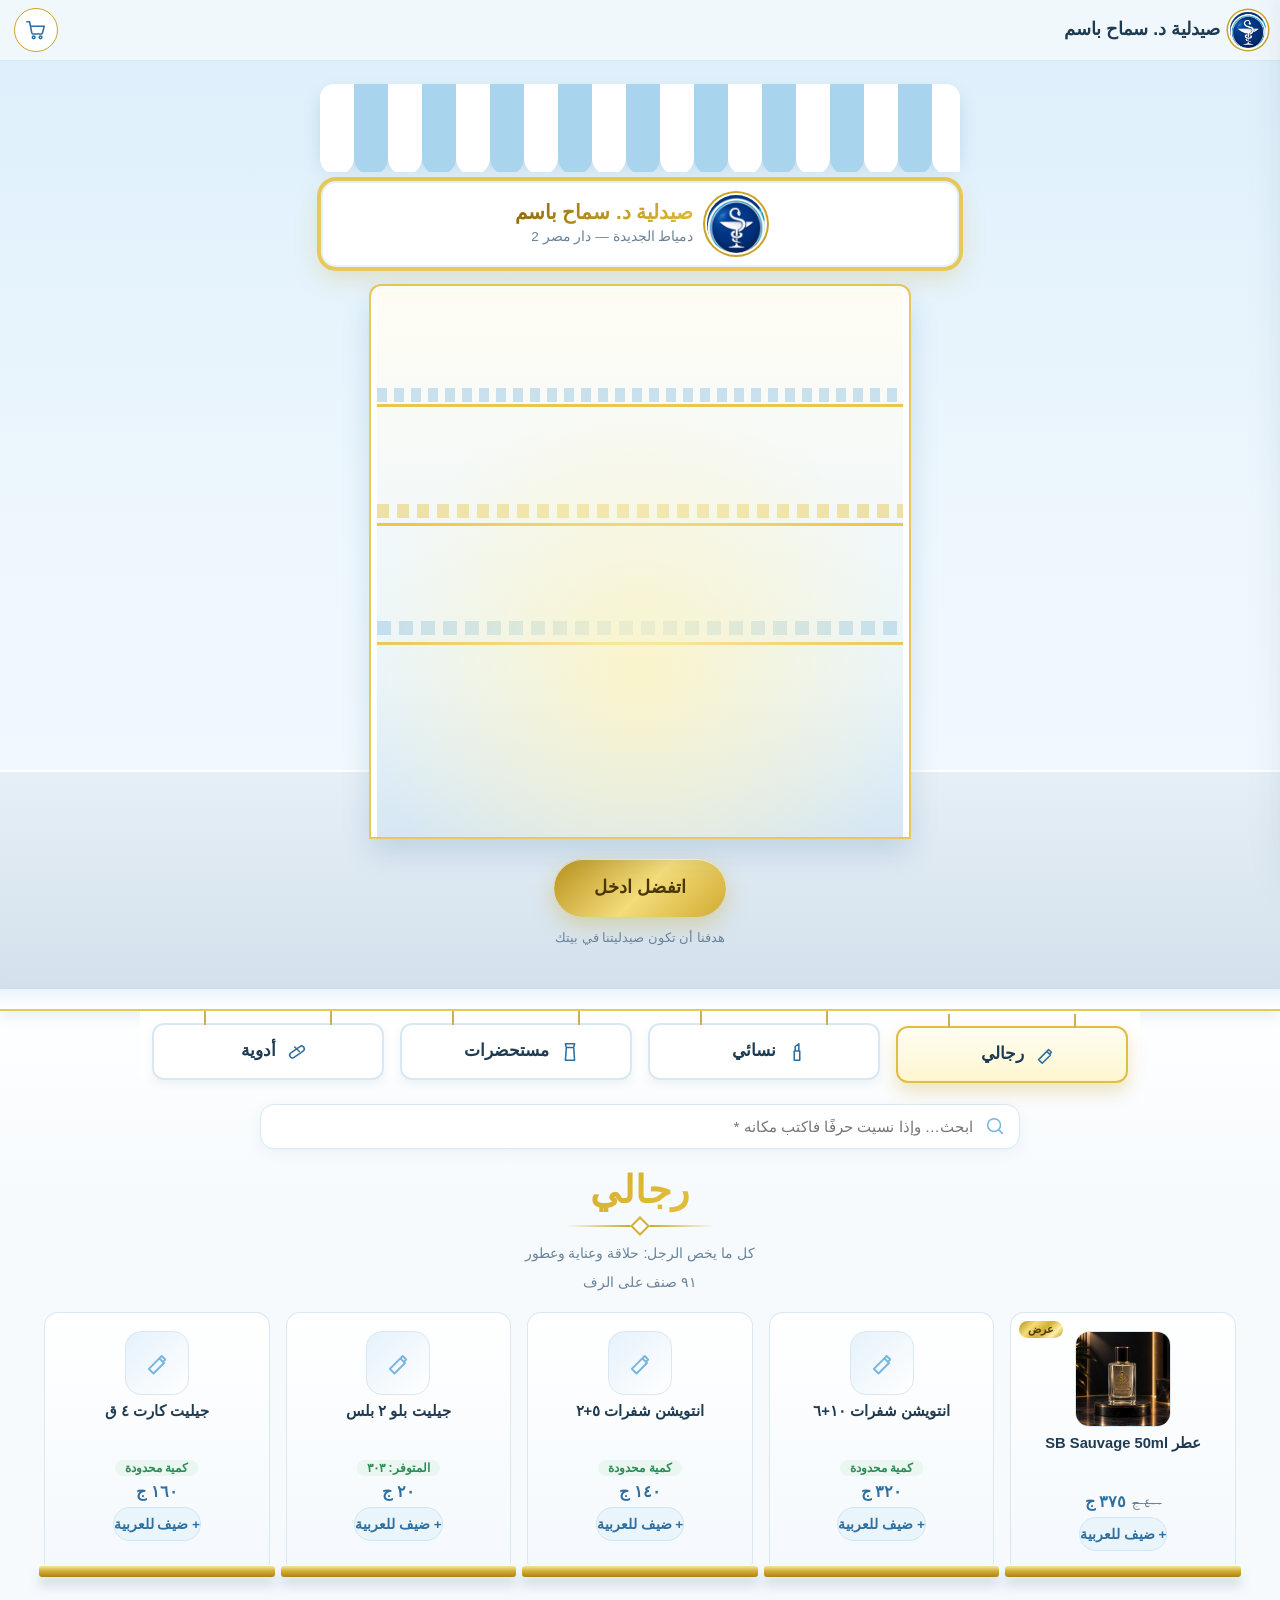
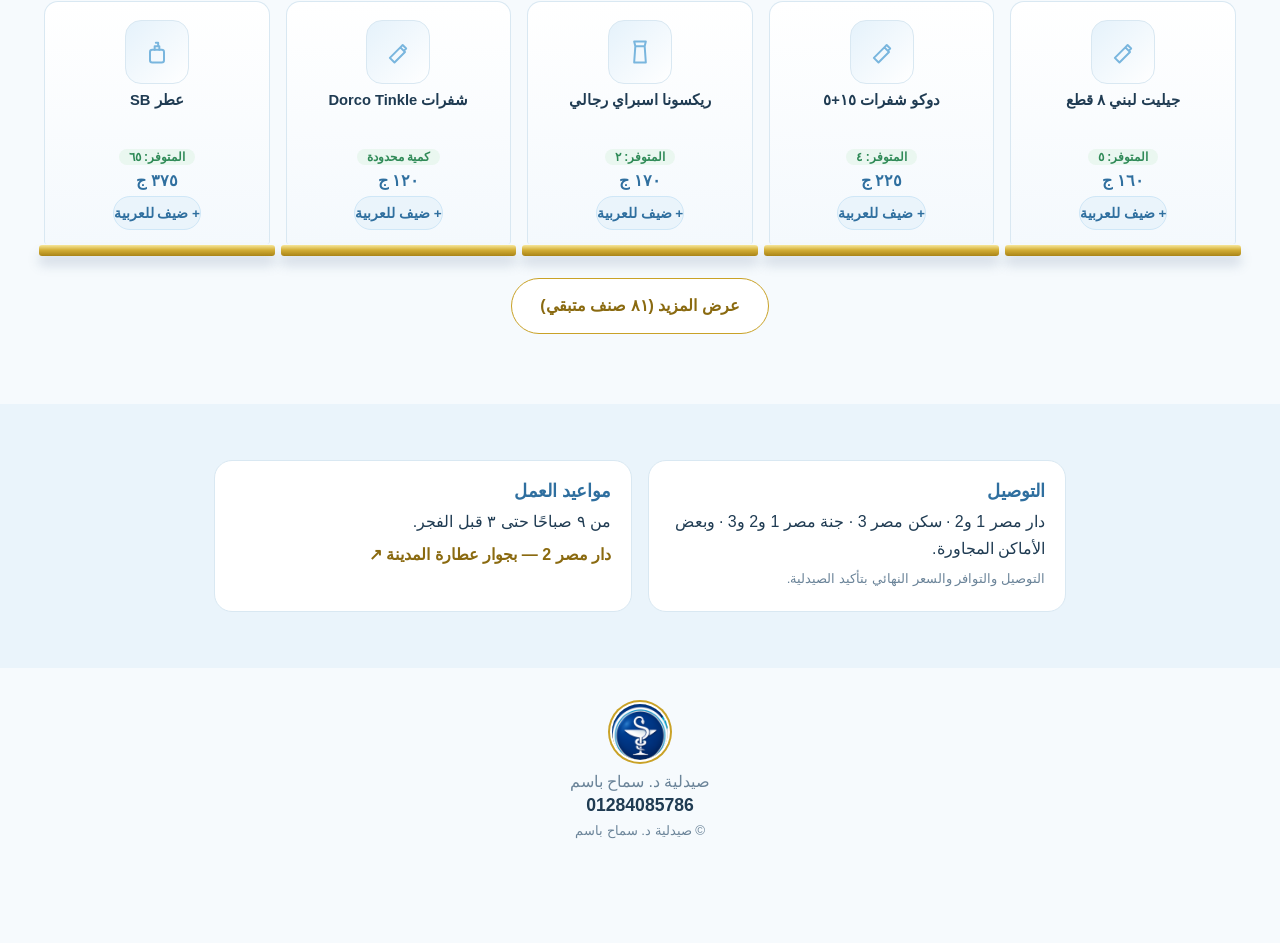
<file: public/index.html>
<!DOCTYPE html>
<html lang="ar" dir="rtl">
<head>
<meta charset="UTF-8">
<meta name="viewport" content="width=device-width, initial-scale=1.0, viewport-fit=cover">
<meta http-equiv="Content-Security-Policy" content="default-src 'self'; script-src 'self'; style-src 'self' https://fonts.googleapis.com 'unsafe-inline'; font-src https://fonts.gstatic.com; img-src 'self' data:; connect-src 'self'; object-src 'none'; base-uri 'self'; form-action 'none'; upgrade-insecure-requests">
<meta http-equiv="X-Content-Type-Options" content="nosniff">
<meta name="referrer" content="strict-origin-when-cross-origin">
<meta name="theme-color" content="#dff0fb">
<title>صيدلية د. سماح باسم | دمياط الجديدة - دار مصر</title>
<meta name="description" content="صيدلية د. سماح باسم في دمياط الجديدة. تجوّل بين الأرفف، ضيف أصنافك في العربية، واطلب عبر واتساب.">
<meta property="og:title" content="صيدلية د. سماح باسم">
<meta property="og:description" content="ادخل الصيدلية، اختار أصنافك، واطلب عبر واتساب في ثواني.">
<meta property="og:type" content="website">
<meta property="og:image" content="assets/product-sauvage.jpg">
<link rel="preconnect" href="https://fonts.googleapis.com">
<link rel="preconnect" href="https://fonts.gstatic.com" crossorigin>
<link href="https://fonts.googleapis.com/css2?family=Cairo:wght@600;700;800&family=Tajawal:wght@400;500;700&display=swap" rel="stylesheet">
<link rel="stylesheet" href="style.css">
</head>
<body>

<!-- شريط علوي خفيف -->
<header class="topbar" id="topbar">
  <a href="#entrance" class="brand"><img src="assets/logo-circle.png" alt="شعار الصيدلية" class="brand-logo"><span>صيدلية د. سماح باسم</span></a>
  <button type="button" class="cart-btn" id="cartBtn" aria-label="فتح العربية">
    <svg viewBox="0 0 24 24" class="ic"><path d="M2 3h3l2.4 12.2a1.5 1.5 0 0 0 1.5 1.2h8.6a1.5 1.5 0 0 0 1.5-1.1L21 8H6"/><circle cx="9.5" cy="20" r="1.5"/><circle cx="17" cy="20" r="1.5"/></svg>
    <span class="cart-count" id="cartCount">0</span>
  </button>
</header>

<!-- ============ الواجهة: اقف قدام الصيدلية ============ -->
<section class="entrance" id="entrance">
  <div class="shopfront" id="shopfront">
    <div class="awning" aria-hidden="true"></div>
    <div class="sign">
      <img src="assets/logo-circle.png" alt="" class="sign-logo">
      <div>
        <h1>صيدلية د. سماح باسم</h1>
        <p>دمياط الجديدة — دار مصر 2</p>
      </div>
    </div>
    <div class="doorway" id="doorway">
      <div class="inside" aria-hidden="true"><i class="glow"></i></div>
      <button type="button" class="door door-r" id="doorR" aria-label="افتح الباب"><span class="handle"></span></button>
      <button type="button" class="door door-l" id="doorL" aria-label="افتح الباب"><span class="handle"></span></button>
      <div class="open-tag">مفتوح<small>٩ ص — ٣ فجرًا</small></div>
    </div>
    <button type="button" class="btn btn-gold enter-btn" id="enterBtn">اتفضل ادخل</button>
    <p class="enter-hint">هدفنا أن تكون صيدليتنا في بيتك</p>
  </div>
</section>

<!-- ============ جوّه الصيدلية ============ -->
<section class="store" id="store">
  <div class="ceiling" aria-hidden="true"></div>
  <nav class="aisles" id="aisles" aria-label="أقسام الصيدلية">
    <button type="button" class="aisle is-active" data-sec="men"><svg viewBox="0 0 24 24" class="ic"><path d="M5 17l9-9 4 4-9 9zM14 8l2-2 3 3-2 2"/></svg><b>رجالي</b><small id="n-men"></small></button>
    <button type="button" class="aisle" data-sec="women"><svg viewBox="0 0 24 24" class="ic"><path d="M9 21V11h6v10zM10 11V6l4-3v8"/></svg><b>نسائي</b><small id="n-women"></small></button>
    <button type="button" class="aisle" data-sec="supplies"><svg viewBox="0 0 24 24" class="ic"><path d="M7 3h10l-1 4H8zM8 7l-1 14h10L16 7"/></svg><b>مستحضرات</b><small id="n-supplies"></small></button>
    <button type="button" class="aisle" data-sec="med"><svg viewBox="0 0 24 24" class="ic"><rect x="3" y="9" width="18" height="6" rx="3" transform="rotate(-35 12 12)"/><path d="M9.5 6.5l5 5"/></svg><b>أدوية</b><small id="n-med"></small></button>
  </nav>

  <div class="container">
    <div class="counter">
      <div class="search-box">
        <svg class="ic search-ic" viewBox="0 0 24 24"><circle cx="11" cy="11" r="7"/><path d="M20 20l-3.5-3.5"/></svg>
        <input type="text" id="productSearch" class="search-input" placeholder="ابحث… وإذا نسيت حرفًا فاكتب مكانه *" autocomplete="off" aria-label="بحث عن صنف">
      </div>
      <div class="subchips" id="subChips" hidden>
        <button type="button" class="chip is-active" data-sub="">الكل</button>
        <button type="button" class="chip" data-sub="care">عناية وتجميل</button>
        <button type="button" class="chip" data-sub="med">مستلزمات طبية</button>
      </div>
    </div>

    <div class="sec-head"><h2 id="aisleTitle"></h2><span class="orn" aria-hidden="true"></span><p id="aisleSub"></p></div>
    <p class="catalog-status" id="catalogStatus" aria-live="polite">جاري تجهيز الأرفف…</p>
    <div class="shelf-grid" id="productGrid"></div>
    <div class="more-wrap"><button type="button" class="btn btn-outline" id="moreBtn" hidden>عرض المزيد</button></div>

    <div class="ask-doctor" id="askDoctor" hidden>
      <p>مش لاقي اللي بتدور عليه؟</p>
      <a class="btn btn-outline" id="askLink" href="#" target="_blank" rel="noopener">اسأل الدكتور على واتساب</a>
    </div>
  </div>
</section>

<!-- ============ عند الكاشير ============ -->
<section class="cashier" id="cashier">
  <div class="container info-grid">
    <div class="info-card">
      <h2>التوصيل</h2>
      <p>دار مصر 1 و2 · سكن مصر 3 · جنة مصر 1 و2 و3 · وبعض الأماكن المجاورة.</p>
      <small>التوصيل والتوافر والسعر النهائي بتأكيد الصيدلية.</small>
    </div>
    <div class="info-card">
      <h2>مواعيد العمل</h2>
      <p>من ٩ صباحًا حتى ٣ قبل الفجر.</p>
      <a href="https://www.google.com/maps/search/?api=1&query=%D8%AF%D8%A7%D8%B1%20%D9%85%D8%B5%D8%B1%202%20%D8%A8%D8%AC%D9%88%D8%A7%D8%B1%20%D8%B9%D8%B7%D8%A7%D8%B1%D8%A9%20%D8%A7%D9%84%D9%85%D8%AF%D9%8A%D9%86%D8%A9%20%D8%AF%D9%85%D9%8A%D8%A7%D8%B7%20%D8%A7%D9%84%D8%AC%D8%AF%D9%8A%D8%AF%D8%A9" class="link" target="_blank" rel="noopener">دار مصر 2 — بجوار عطارة المدينة ↗</a>
    </div>
  </div>
</section>

<footer class="footer">
  <img src="assets/logo-circle.png" alt="" class="footer-logo">
  <p>صيدلية د. سماح باسم</p>
  <p class="footer-phone">01284085786</p>
  <small>© صيدلية د. سماح باسم</small>
</footer>

<!-- ============ العربية ============ -->
<div class="scrim" id="scrim" hidden></div>
<aside class="drawer" id="drawer" aria-hidden="true" aria-label="عربية التسوق">
  <div class="drawer-head">
    <h2>عربية التسوق</h2>
    <button type="button" class="x" id="closeCart" aria-label="إغلاق">×</button>
  </div>
  <div class="drawer-body">
    <ul class="cart-list" id="cartList"></ul>
    <p class="cart-empty" id="cartEmpty">العربية فاضية — اتجوّل بين الأرفف وضيف اللي محتاجه.</p>

    <div class="checkout" id="checkout" hidden>
      <div class="total-row"><span>الإجمالي التقريبي</span><b id="cartTotal">0</b></div>

      <h3>التوصيل لفين؟</h3>
      <div class="areas" id="areas" role="radiogroup" aria-label="المنطقة">
        <button type="button" class="chip area" data-area="دار مصر 1" role="radio" aria-checked="false">دار مصر 1</button>
        <button type="button" class="chip area" data-area="دار مصر 2" role="radio" aria-checked="false">دار مصر 2</button>
        <button type="button" class="chip area" data-area="سكن مصر 3" role="radio" aria-checked="false">سكن مصر 3</button>
        <button type="button" class="chip area" data-area="جنة مصر 1" role="radio" aria-checked="false">جنة مصر 1</button>
        <button type="button" class="chip area" data-area="جنة مصر 2" role="radio" aria-checked="false">جنة مصر 2</button>
        <button type="button" class="chip area" data-area="جنة مصر 3" role="radio" aria-checked="false">جنة مصر 3</button>
        <button type="button" class="chip area wide" data-area="منطقة مجاورة" role="radio" aria-checked="false">منطقة مجاورة</button>
      </div>
      <input type="text" class="field" id="nearby" placeholder="اكتب اسم المنطقة المجاورة" maxlength="60" hidden>
      <input type="text" class="field" id="details" placeholder="عمارة / شقة / علامة مميزة (اختياري)" maxlength="80">

      <a href="#" class="btn btn-wa is-disabled" id="orderBtn" target="_blank" rel="noopener" aria-disabled="true">اطلب عن طريق واتساب</a>
      <p class="order-hint" id="orderHint">اختار منطقتك الأول عشان زر الطلب يفتح.</p>
      <p class="fine">هيتفتح لك شات واتساب فيه كل اللي طلبته، تبعته وبس، والدكتور يرد عليك.</p>
    </div>
  </div>
</aside>

<div class="portal" id="portal" aria-hidden="true"></div>

<button type="button" class="dim-btn" id="dimBtn" hidden aria-label="تبديل الإضاءة" title="تبديل الإضاءة">
  <svg viewBox="0 0 24 24" class="ic ic-sun"><circle cx="12" cy="12" r="4"/><path d="M12 2v2M12 20v2M4.9 4.9l1.4 1.4M17.7 17.7l1.4 1.4M2 12h2M20 12h2M4.9 19.1l1.4-1.4M17.7 6.3l1.4-1.4"/></svg>
  <svg viewBox="0 0 24 24" class="ic ic-moon"><path d="M20 14.5A8 8 0 0 1 9.5 4a8 8 0 1 0 10.5 10.5z"/></svg>
</button>

<div class="toast" id="toast" role="status" aria-live="polite"></div>

<script src="script.js"></script>
<script src="catalog.js"></script>
</body>
</html>
</file>
<file: public/style.css>
/* ====================== متغيرات التصميم ====================== */
:root{
  --bg:#f6fafd; --white:#fff; --mist:#eaf4fb; --sky:#cfe7f7; --sky-deep:#79b6de; --blue:#2f6f9f;
  --ink:#1f3b52; --muted:#6b8499; --line:#d9e8f2;
  --gold:#c9a227; --gold-grad:linear-gradient(135deg,#b8901a 0%,#f3dc7a 30%,#d4af37 55%,#fff0a6 78%,#b8901a 100%);
  --wa:#1faa59;
  --font-d:'Cairo','Tajawal',sans-serif; --font-b:'Tajawal','Cairo',sans-serif;
  --ease:cubic-bezier(.22,1,.36,1);
}
*{margin:0;padding:0;box-sizing:border-box;-webkit-tap-highlight-color:transparent}
html{scroll-behavior:smooth}
body{font-family:var(--font-b);background:var(--bg);color:var(--ink);line-height:1.7;overflow-x:hidden}
img{max-width:100%;display:block} a{color:inherit;text-decoration:none} button{font:inherit;color:inherit;cursor:pointer;border:0;background:none}
.container{max-width:1120px;margin:0 auto;padding:0 16px}
.ic{width:22px;height:22px;fill:none;stroke:currentColor;stroke-width:1.7;stroke-linecap:round;stroke-linejoin:round}
[hidden]{display:none!important}

/* ====================== الأزرار ====================== */
.btn{display:inline-flex;align-items:center;justify-content:center;gap:8px;padding:13px 28px;border-radius:999px;font-family:var(--font-d);font-weight:700;font-size:1rem;transition:transform .25s var(--ease),box-shadow .25s,opacity .2s}
.btn:active{transform:scale(.97)}
.btn-gold{background:var(--gold-grad);background-size:200% 100%;color:#4a3706;box-shadow:0 8px 22px rgba(201,162,39,.35),inset 0 1px 0 rgba(255,255,255,.7);animation:shine 4s linear infinite}
.btn-outline{border:1.5px solid var(--gold);color:#8a6a10;background:var(--white)}
.btn-wa{background:var(--wa);color:#fff;width:100%;box-shadow:0 8px 20px rgba(31,170,89,.3)}
.btn-wa.is-disabled{background:#c5d3de;box-shadow:none;cursor:not-allowed;pointer-events:auto}
@keyframes shine{to{background-position:-200% 0}}

/* ====================== الشريط العلوي ====================== */
.topbar{position:fixed;inset:0 0 auto 0;z-index:40;display:flex;align-items:center;justify-content:space-between;padding:8px 14px;padding-top:calc(8px + env(safe-area-inset-top,0px));background:rgba(246,250,253,.78);backdrop-filter:blur(14px);-webkit-backdrop-filter:blur(14px);border-bottom:1px solid var(--line)}
.brand{display:flex;align-items:center;gap:10px;font-family:var(--font-d);font-weight:800;font-size:.98rem}
.brand-logo{width:36px;height:36px;border-radius:50%;box-shadow:0 0 0 2px #fff,0 0 0 3.5px var(--gold)}
.cart-btn{position:relative;width:44px;height:44px;border-radius:50%;background:var(--white);border:1.5px solid var(--gold);display:grid;place-items:center;color:var(--blue);transition:transform .3s var(--ease)}
.cart-btn.bump{animation:bump .5s var(--ease)}
@keyframes bump{40%{transform:scale(1.25) rotate(-8deg)}}
.cart-count{position:absolute;top:-5px;inset-inline-start:-5px;min-width:20px;height:20px;padding:0 5px;border-radius:99px;background:var(--gold-grad);color:#4a3706;font:800 .75rem/20px var(--font-d);text-align:center}

/* ====================== واجهة الصيدلية ====================== */
.entrance{min-height:100svh;display:grid;place-items:center;padding:84px 16px 40px;background:linear-gradient(180deg,#dceffb 0%,#eef7fd 55%,var(--bg) 100%);position:relative;overflow:hidden}
.entrance::before{content:'';position:absolute;inset:auto -10% 0;height:22%;background:linear-gradient(#e6eff6,#d3e1ec);border-top:2px solid #fff}
.shopfront{position:relative;width:min(94vw,540px);text-align:center}
.awning{position:relative;height:74px;border-radius:14px 14px 0 0;background:repeating-linear-gradient(90deg,#fff 0 34px,#a9d4ee 34px 68px);box-shadow:0 10px 18px rgba(47,111,159,.18);z-index:3}
.awning::after{content:'';position:absolute;inset:auto 0 -14px 0;height:14px;background:inherit;-webkit-mask:radial-gradient(circle at 17px 0,#000 16.5px,transparent 17.5px) 0 0/34px 14px repeat-x;mask:radial-gradient(circle at 17px 0,#000 16.5px,transparent 17.5px) 0 0/34px 14px repeat-x}
.sign{position:relative;z-index:2;margin:22px auto 0;display:flex;align-items:center;justify-content:center;gap:14px;padding:12px 18px;background:#fff;border-radius:16px;border:3px solid transparent;background-clip:padding-box;box-shadow:0 0 0 3px #e7c85a,0 10px 24px rgba(201,162,39,.25);text-align:start}
.sign-logo{width:58px;height:58px;border-radius:50%;box-shadow:0 0 0 2px #fff,0 0 0 4px var(--gold)}
.sign h1{font:800 1.28rem/1.2 var(--font-d);background:linear-gradient(135deg,#8a6508 0%,#c9a227 35%,#e3bd3a 55%,#9a7410 100%);background-size:200% 100%;-webkit-background-clip:text;background-clip:text;color:transparent;animation:shine 5s linear infinite;}
.sign p{font-size:.85rem;color:var(--muted)}
.doorway{position:relative;margin:18px auto 0;width:84%;aspect-ratio:4/4.1;border-radius:10px 10px 0 0;border:6px solid #fff;border-bottom:0;box-shadow:0 0 0 2px #e7c85a,0 14px 30px rgba(47,111,159,.2);overflow:hidden;background:#fff}
.inside{position:absolute;inset:0;background:
  repeating-linear-gradient(90deg,rgba(121,182,222,.38) 0 10px,transparent 10px 17px) 0 18%/100% 14px no-repeat,
  repeating-linear-gradient(90deg,rgba(231,200,90,.5) 0 12px,transparent 12px 20px) 0 40%/100% 14px no-repeat,
  repeating-linear-gradient(90deg,rgba(121,182,222,.38) 0 14px,transparent 14px 22px) 0 62%/100% 14px no-repeat,
  linear-gradient(180deg,#fffdf4,#eaf5fc 70%,#d6e7f3)}
.inside::before{content:'';position:absolute;inset:0;background:
  linear-gradient(#e9c64f,#e9c64f) 0 calc(18% + 14px)/100% 3px no-repeat,
  linear-gradient(#e9c64f,#e9c64f) 0 calc(40% + 14px)/100% 3px no-repeat,
  linear-gradient(#e9c64f,#e9c64f) 0 calc(62% + 14px)/100% 3px no-repeat}
.glow{position:absolute;inset:0;background:radial-gradient(circle at 50% 70%,rgba(255,244,190,.8),transparent 60%);opacity:.6;animation:breathe 3.5s ease-in-out infinite}
@keyframes breathe{50%{opacity:1}}
.door{position:absolute;top:0;bottom:0;width:50%;background:linear-gradient(120deg,rgba(236,247,254,.96),rgba(150,200,232,.78) 60%,rgba(236,247,254,.92));backdrop-filter:blur(2px);border:3px solid #fff;box-shadow:inset 0 0 0 1px #9ccbea;transition:transform 1s var(--ease);z-index:2}
.door-r{right:0;border-inline-start-width:1.5px}.door-l{left:0}
.door::after{content:'';position:absolute;inset:0;background:linear-gradient(115deg,transparent 35%,rgba(255,255,255,.7) 45%,transparent 55%)}
.handle{position:absolute;top:46%;width:7px;height:62px;border-radius:5px;background:var(--gold-grad);box-shadow:0 2px 6px rgba(120,90,10,.4);z-index:2}
.door-r .handle{left:10px}.door-l .handle{right:10px}
.open-tag{position:absolute;z-index:3;top:12%;left:50%;transform:translateX(-50%);background:#fff;border:2px solid var(--gold);border-radius:12px;padding:3px 14px;font:800 .95rem/1.2 var(--font-d);color:#8a6a10;text-align:center;transform-origin:top center;animation:sway 3.2s ease-in-out infinite;transition:opacity .4s}
.open-tag small{display:block;font:500 .68rem var(--font-b);color:var(--muted)}
@keyframes sway{0%,100%{transform:translateX(-50%) rotate(-3deg)}50%{transform:translateX(-50%) rotate(3deg)}}
.entrance.open .door-r{transform:translateX(102%)}
.entrance.open .door-l{transform:translateX(-102%)}
.entrance.open .open-tag{opacity:0}
.enter-btn{margin-top:22px;font-size:1.1rem;padding:14px 40px}
.enter-hint{margin-top:10px;font-size:.82rem;color:var(--muted)}

/* ====================== جوّه الصيدلية ====================== */
.store{position:relative;padding-bottom:70px;background:linear-gradient(180deg,#fff 0,var(--bg) 220px)}
.ceiling{height:22px;background:linear-gradient(#eaf4fb,#fff);border-bottom:2px solid #e7c85a;box-shadow:0 6px 14px rgba(47,111,159,.1)}
.aisles{position:sticky;top:calc(53px + env(safe-area-inset-top,0px));z-index:30;display:grid;grid-template-columns:repeat(4,1fr);gap:8px;max-width:1120px;margin:0 auto;padding:12px 12px 10px;background:linear-gradient(#fff 60%,rgba(255,255,255,0))}
.aisle{position:relative;display:flex;flex-direction:column;align-items:center;gap:1px;padding:9px 4px 8px;background:#fff;border:2px solid var(--line);border-radius:12px;color:var(--blue);font-family:var(--font-d);transition:all .35s var(--ease);box-shadow:0 4px 10px rgba(47,111,159,.08)}
.aisle::before,.aisle::after{content:'';position:absolute;top:-14px;width:2px;height:14px;background:#cdb04f}
.aisle::before{right:22%}.aisle::after{left:22%}
.aisle b{font-size:.92rem;font-weight:800;color:var(--ink)} .aisle small{font:500 .68rem var(--font-b);color:var(--muted);min-height:1em}
.aisle.is-active{border-color:#e0bd44;background:linear-gradient(#fffdf2,#fff6cf);transform:translateY(3px);box-shadow:0 8px 18px rgba(201,162,39,.3)}
.counter{display:flex;flex-direction:column;gap:10px;margin:8px 0 6px}
.search-box{position:relative}
.search-ic{position:absolute;top:50%;inset-inline-start:14px;transform:translateY(-50%);color:var(--sky-deep)}
.search-input{width:100%;padding:13px 16px;padding-inline-start:46px;border-radius:14px;border:1.5px solid var(--line);background:#fff;font:500 .95rem var(--font-b);color:var(--ink);outline:none;box-shadow:0 4px 14px rgba(47,111,159,.07)}
.search-input:focus{border-color:var(--gold);box-shadow:0 0 0 4px rgba(201,162,39,.15)}
.subchips{display:flex;gap:8px;overflow-x:auto;padding-bottom:2px}
.chip{padding:8px 16px;border-radius:99px;border:1.5px solid var(--line);background:#fff;font:700 .85rem var(--font-d);color:var(--blue);white-space:nowrap;transition:all .25s}
.chip.is-active{background:var(--gold-grad);border-color:#d9b53c;color:#4a3706}

.catalog-status{font-size:.85rem;color:var(--muted);margin-bottom:14px}

/* الأرفف */
.shelf-grid{display:grid;grid-template-columns:repeat(auto-fill,minmax(148px,1fr));gap:30px 12px;padding-top:4px}
.item{position:relative;display:flex;flex-direction:column;align-items:center;gap:6px;padding:14px 10px 12px;background:linear-gradient(#fff,#f4f9fd);border:1px solid var(--line);border-bottom:0;border-radius:14px 14px 3px 3px;text-align:center;animation:rise .5s var(--ease) both}
@keyframes rise{from{opacity:0;transform:translateY(14px)}}
.item::after{content:'';position:absolute;left:-6px;right:-6px;bottom:-12px;height:11px;border-radius:3px;background:linear-gradient(#f6e69a,#d4af37 45%,#a98417);box-shadow:0 9px 12px rgba(80,110,140,.22)}
.pack{width:54px;height:54px;border-radius:16px;display:grid;place-items:center;background:linear-gradient(135deg,#e5f2fb,#fff);color:var(--sky-deep);border:1px solid var(--line)}
.pack .ic{width:28px;height:28px}
.pack.photo{width:96px;height:96px;padding:0;overflow:hidden;border-radius:14px}
.pack.photo img{width:100%;height:100%;object-fit:contain;background:#fff}
.item h3{font:700 .86rem/1.4 var(--font-b);min-height:3.6em;display:-webkit-box;-webkit-line-clamp:3;-webkit-box-orient:vertical;overflow:hidden;word-break:break-word;direction:auto;unicode-bidi:plaintext}
.price{font:800 1rem var(--font-d);color:var(--blue)} .price s{font:500 .75rem var(--font-b);color:var(--muted);margin-inline-end:6px}
.offer-tag{position:absolute;top:8px;inset-inline-end:8px;background:var(--gold-grad);color:#4a3706;font:800 .68rem var(--font-d);padding:2px 9px;border-radius:99px}
.add{width:100%;padding:8px 0;border-radius:99px;background:var(--mist);color:var(--blue);font:800 .85rem var(--font-d);border:1.5px solid var(--sky);transition:all .25s}
.add:hover{background:var(--gold-grad);color:#4a3706;border-color:#d9b53c}
.stepper{display:flex;align-items:center;justify-content:space-between;width:100%;background:var(--gold-grad);border-radius:99px;padding:3px;color:#4a3706}
.stepper button{width:30px;height:30px;border-radius:50%;background:rgba(255,255,255,.8);font:800 1.1rem/1 var(--font-d)}
.stepper span{font:800 .95rem var(--font-d)}
.sentinel{height:40px}
.ask-doctor{margin:30px auto 0;text-align:center;padding:22px;background:#fff;border:1.5px dashed var(--sky-deep);border-radius:18px;max-width:420px}
.ask-doctor p{margin-bottom:12px;font-weight:700}

/* عند الكاشير */
.cashier{padding:56px 0;background:var(--mist)}
.info-grid{display:grid;gap:16px;grid-template-columns:repeat(auto-fit,minmax(260px,1fr))}
.info-card{background:#fff;border-radius:18px;padding:20px;border:1px solid var(--line)}
.info-card h2{font:800 1.1rem var(--font-d);margin-bottom:6px;color:var(--blue)}
.info-card small{color:var(--muted);display:block;margin-top:6px}.link{color:#8a6a10;font-weight:700;display:inline-block;margin-top:6px}
.footer{text-align:center;padding:36px 16px calc(100px + env(safe-area-inset-bottom,0px));color:var(--muted)}
.footer-logo{width:56px;height:56px;border-radius:50%;margin:0 auto 8px;box-shadow:0 0 0 2px #fff,0 0 0 4px var(--gold)}
.footer-phone{font:800 1.1rem var(--font-d);color:var(--ink);direction:ltr}

/* ====================== العربية ====================== */
.scrim{position:fixed;inset:0;z-index:60;background:rgba(31,59,82,.4);backdrop-filter:blur(3px);animation:fade .3s}
@keyframes fade{from{opacity:0}}
.drawer{position:fixed;z-index:70;bottom:0;left:0;right:0;max-height:90svh;display:flex;flex-direction:column;background:var(--bg);border-radius:24px 24px 0 0;border-top:3px solid #e7c85a;box-shadow:0 -20px 50px rgba(31,59,82,.25);transform:translateY(105%);transition:transform .5s var(--ease)}
.drawer.open{transform:none}
.drawer-head{display:flex;align-items:center;justify-content:space-between;padding:16px 20px 10px}
.drawer-head h2{font:800 1.2rem var(--font-d)}
.x{width:38px;height:38px;border-radius:50%;background:var(--mist);font-size:1.5rem;line-height:1}
.drawer-body{overflow-y:auto;padding:0 18px calc(22px + env(safe-area-inset-bottom,0px));overscroll-behavior:contain}
.cart-list{list-style:none;display:grid;gap:10px}
.cart-row{display:grid;grid-template-columns:1fr auto;gap:6px 10px;align-items:center;background:#fff;border:1px solid var(--line);border-radius:14px;padding:10px 12px;background-image:repeating-linear-gradient(90deg,transparent 0 11px,rgba(121,182,222,.1) 11px 12px)}
.cart-row h4{font:700 .88rem/1.4 var(--font-b);direction:auto;unicode-bidi:plaintext;text-align:start}
.cart-row small{color:var(--muted)}
.row-ctl{display:flex;align-items:center;gap:6px}
.row-ctl .stepper{width:auto;gap:8px;padding:3px 4px}
.rm{width:30px;height:30px;border-radius:50%;color:#b55;background:#fbeeee;font-size:1.1rem;line-height:1}
.cart-empty{text-align:center;color:var(--muted);padding:26px 10px}
.checkout{margin-top:16px;display:grid;gap:12px}
.total-row{display:flex;justify-content:space-between;align-items:center;padding:12px 14px;background:linear-gradient(#fffdf2,#fff6cf);border:1.5px solid #e7c85a;border-radius:14px;font-family:var(--font-d)}
.total-row b{font-size:1.2rem}
.checkout h3{font:800 1rem var(--font-d)}
.areas{display:grid;grid-template-columns:repeat(3,1fr);gap:8px}
.area.wide{grid-column:1/-1}
.area{padding:10px 4px;text-align:center}
.field{width:100%;padding:12px 14px;border-radius:12px;border:1.5px solid var(--line);background:#fff;font:500 .92rem var(--font-b);color:var(--ink);outline:none}
.field:focus{border-color:var(--gold)}
.order-hint{text-align:center;font-size:.82rem;color:#a06a1c;margin-top:-4px}
.order-hint.ok{color:var(--wa)}
.fine{text-align:center;font-size:.72rem;color:var(--muted);font-weight:400}

.toast{position:fixed;z-index:90;left:50%;bottom:calc(24px + env(safe-area-inset-bottom,0px));transform:translate(-50%,30px);opacity:0;background:var(--ink);color:#fff;padding:10px 20px;border-radius:99px;font:700 .88rem var(--font-d);pointer-events:none;transition:all .4s var(--ease);max-width:90vw;text-align:center}
.toast.show{opacity:1;transform:translate(-50%,0)}
.fly{position:fixed;z-index:95;width:26px;height:26px;border-radius:50%;background:var(--gold-grad);box-shadow:0 4px 12px rgba(201,162,39,.6);pointer-events:none}

@media(min-width:760px){
  .drawer{left:auto;right:auto;inset-inline-start:0;top:0;bottom:0;width:430px;max-height:none;border-radius:0 24px 24px 0;border-top:0;border-inline-end:3px solid #e7c85a;transform:translateX(-105%)}
  html[dir=rtl] .drawer{inset-inline-start:auto;inset-inline-end:auto;left:auto;right:0;border-radius:24px 0 0 24px;border-inline-end:0;border-inline-start:3px solid #e7c85a;transform:translateX(105%)}
  .drawer.open,html[dir=rtl] .drawer.open{transform:none}
  .aisle{flex-direction:row;justify-content:center;gap:10px;padding:12px}
  .aisle small{margin-inline-start:2px}
  .shelf-grid{grid-template-columns:repeat(auto-fill,minmax(170px,1fr))}
  .brand{font-size:1.1rem}
}
@media(prefers-reduced-motion:reduce){*{animation:none!important;transition-duration:.01ms!important;scroll-behavior:auto!important}}

.more-wrap{text-align:center;margin-top:34px}
.stock{font:700 .75rem var(--font-b);color:#2f8a57;background:#eaf7f0;border-radius:99px;padding:1px 10px}

/* عنوان القسم */
.sec-head{text-align:center;margin:18px 0 6px}
.sec-head h2{font:800 clamp(1.7rem,5vw,2.4rem)/1.2 var(--font-d);letter-spacing:.5px;background:linear-gradient(135deg,#8a6508 0%,#c9a227 35%,#e3bd3a 55%,#9a7410 100%);-webkit-background-clip:text;background-clip:text;color:transparent}
.orn{display:block;width:150px;height:14px;margin:6px auto 8px;background:
  linear-gradient(90deg,transparent,#d4af37 40%,#d4af37 60%,transparent) center/100% 2px no-repeat;position:relative}
.orn::after{content:'';position:absolute;left:50%;top:50%;width:10px;height:10px;background:#fff;border:2px solid #d4af37;transform:translate(-50%,-50%) rotate(45deg)}
.sec-head p{color:var(--muted);font-size:.9rem;max-width:560px;margin:0 auto}
.catalog-status{text-align:center}

/* تابلت */
@media(min-width:600px){
  .container{padding:0 24px}
  .shelf-grid{grid-template-columns:repeat(3,1fr)}
  .shopfront{width:min(80vw,600px)}
}
/* ديسكتوب */
@media(min-width:1000px){
  .container{max-width:1240px}
  .shelf-grid{grid-template-columns:repeat(5,1fr);gap:36px 16px}
  .aisles{max-width:1000px;gap:16px}
  .aisle b{font-size:1.05rem}
  .counter{max-width:760px;margin-inline:auto}
  .shopfront{width:640px}
  .item{padding:18px 14px 14px}
  .pack{width:64px;height:64px}
  .item h3{font-size:.92rem}
  .info-grid{max-width:900px;margin:0 auto}
}
@media(min-width:1500px){.shelf-grid{grid-template-columns:repeat(6,1fr)}.container{max-width:1380px}}
@media(max-width:360px){.aisle b{font-size:.82rem}.shelf-grid{grid-template-columns:repeat(2,1fr);gap:28px 8px}.item{padding:12px 6px}}

.store{scroll-margin-top:40px}
.counter{margin-top:14px}

/* ====================== دخول الصيدلية (كاميرا) ====================== */
.shopfront{will-change:transform}
.entrance.diving .enter-btn,.entrance.diving .enter-hint{opacity:0;transition:opacity .5s}
.entrance.diving .sign,.entrance.diving .awning{transition:opacity 1.2s .5s;opacity:.0}
.entrance.diving .inside{filter:brightness(1.08)}
.entrance.open .glow{opacity:1;animation:none}
.portal{position:fixed;inset:0;z-index:100;pointer-events:none;opacity:0;transition:opacity 1s ease;background:radial-gradient(circle at 50% 50%,#fffdf0 0%,#eef7fd 70%)}
.portal.in{opacity:1;transition-duration:.55s}
body.arriving .store{animation:arrive 1.1s var(--ease) both}
@keyframes arrive{from{transform:scale(1.045);filter:blur(3px)}to{transform:none;filter:none}}

/* ====================== زر الإضاءة العائم ====================== */
.dim-btn{position:fixed;z-index:55;inset-inline-end:14px;bottom:calc(16px + env(safe-area-inset-bottom,0px));width:46px;height:46px;border-radius:50%;display:grid;place-items:center;color:var(--blue);background:rgba(255,255,255,.7);backdrop-filter:blur(10px);-webkit-backdrop-filter:blur(10px);border:1.5px solid rgba(201,162,39,.55);box-shadow:0 8px 20px rgba(47,111,159,.18);opacity:.78;transition:opacity .3s,transform .3s var(--ease)}
.dim-btn:hover{opacity:1;transform:scale(1.07)}
.dim-btn .ic-moon{display:block}.dim-btn .ic-sun{display:none}
.dim-btn.is-dim .ic-moon{display:none}.dim-btn.is-dim .ic-sun{display:block}

/* ====================== الإضاءة الخافتة (٣ فجرًا – ٨ صباحًا) ====================== */
html[data-night]{--bg:#0e1823;--white:#152433;--mist:#1a2d40;--sky:#27425b;--sky-deep:#6aa5cc;--blue:#8fc4e8;--ink:#e6eef5;--muted:#8aa3b6;--line:#243c52}
body,.topbar,.store,.aisle,.item,.search-input,.chip,.drawer,.cart-row,.field,.info-card{transition:background-color .6s,border-color .6s,color .6s}
html[data-night] body::after{content:'';position:fixed;inset:0;z-index:20;pointer-events:none;background:radial-gradient(ellipse at 50% 38%,transparent 35%,rgba(2,6,12,.55) 100%)}
html[data-night] .topbar{background:rgba(14,24,35,.82)}
html[data-night] .entrance{background:linear-gradient(180deg,#0a121b 0%,#101d2a 60%,var(--bg) 100%)}
html[data-night] .entrance::before{background:linear-gradient(#17232f,#0f1923);border-top-color:#23384d}
html[data-night] .awning{background:repeating-linear-gradient(90deg,#26394d 0 34px,#3b5f80 34px 68px);box-shadow:0 10px 18px rgba(0,0,0,.4)}
html[data-night] .sign{background:#101c28;box-shadow:0 0 0 3px #8a6f1f,0 0 28px rgba(230,190,70,.28)}
html[data-night] .sign h1{filter:drop-shadow(0 0 9px rgba(235,195,75,.5))}
html[data-night] .doorway{border-color:#1d3144;box-shadow:0 0 0 2px #8a6f1f,0 14px 30px rgba(0,0,0,.5);background:#101c28}
html[data-night] .inside{background:
  repeating-linear-gradient(90deg,rgba(121,182,222,.28) 0 10px,transparent 10px 17px) 0 18%/100% 14px no-repeat,
  repeating-linear-gradient(90deg,rgba(231,200,90,.38) 0 12px,transparent 12px 20px) 0 40%/100% 14px no-repeat,
  repeating-linear-gradient(90deg,rgba(121,182,222,.28) 0 14px,transparent 14px 22px) 0 62%/100% 14px no-repeat,
  linear-gradient(180deg,#4a3f22,#2a3a4d 70%,#1a2735)}
html[data-night] .inside::before{opacity:.7}
html[data-night] .glow{background:radial-gradient(circle at 50% 70%,rgba(255,214,120,.85),transparent 62%);opacity:.9}
html[data-night] .door{background:linear-gradient(120deg,rgba(40,64,88,.88),rgba(20,36,54,.72) 60%,rgba(40,64,88,.85));border-color:#2a4660;box-shadow:inset 0 0 0 1px #3a5f80}
html[data-night] .open-tag{background:#101c28;color:#e8c85a}
html[data-night] .store{background:linear-gradient(180deg,#0e1823 0,var(--bg) 220px)}
html[data-night] .ceiling{background:linear-gradient(#15232f,#0e1823);border-bottom-color:#8a6f1f}
html[data-night] .aisles{background:linear-gradient(var(--bg) 60%,rgba(14,24,35,0))}
html[data-night] .aisle.is-active{background:linear-gradient(#3a3220,#2b2618);border-color:#b8962c}
html[data-night] .search-input,html[data-night] .chip,html[data-night] .field,html[data-night] .info-card,html[data-night] .ask-doctor,html[data-night] .cart-row{background:var(--white)}
html[data-night] .chip.is-active{background:var(--gold-grad);color:#4a3706}
html[data-night] .item{background:linear-gradient(#182a3a,#132130)}
html[data-night] .item::after{filter:brightness(.78)}
html[data-night] .pack{background:linear-gradient(135deg,#1f3448,#182a3a)}
html[data-night] .stock{background:#143325;color:#6fd39a}
html[data-night] .total-row{background:linear-gradient(#3a3220,#2b2618);border-color:#8a6f1f}
html[data-night] .orn::after{background:var(--bg)}
html[data-night] .cashier{background:#0b141d}
html[data-night] .portal{background:radial-gradient(circle at 50% 50%,#3a3220 0%,#0e1823 70%)}
html[data-night] .dim-btn{background:rgba(21,36,51,.7);color:#e8c85a;box-shadow:0 8px 20px rgba(0,0,0,.45);opacity:.6}
html[data-night] .dim-btn:hover{opacity:.95}
html[data-night] .brand-logo,html[data-night] .sign-logo,html[data-night] .footer-logo{filter:brightness(.9)}
html[data-night] .aisle{background:var(--white);border-color:var(--line)}
html[data-night] .aisle.is-active{background:linear-gradient(#3a3220,#2b2618);border-color:#b8962c}
</file>
